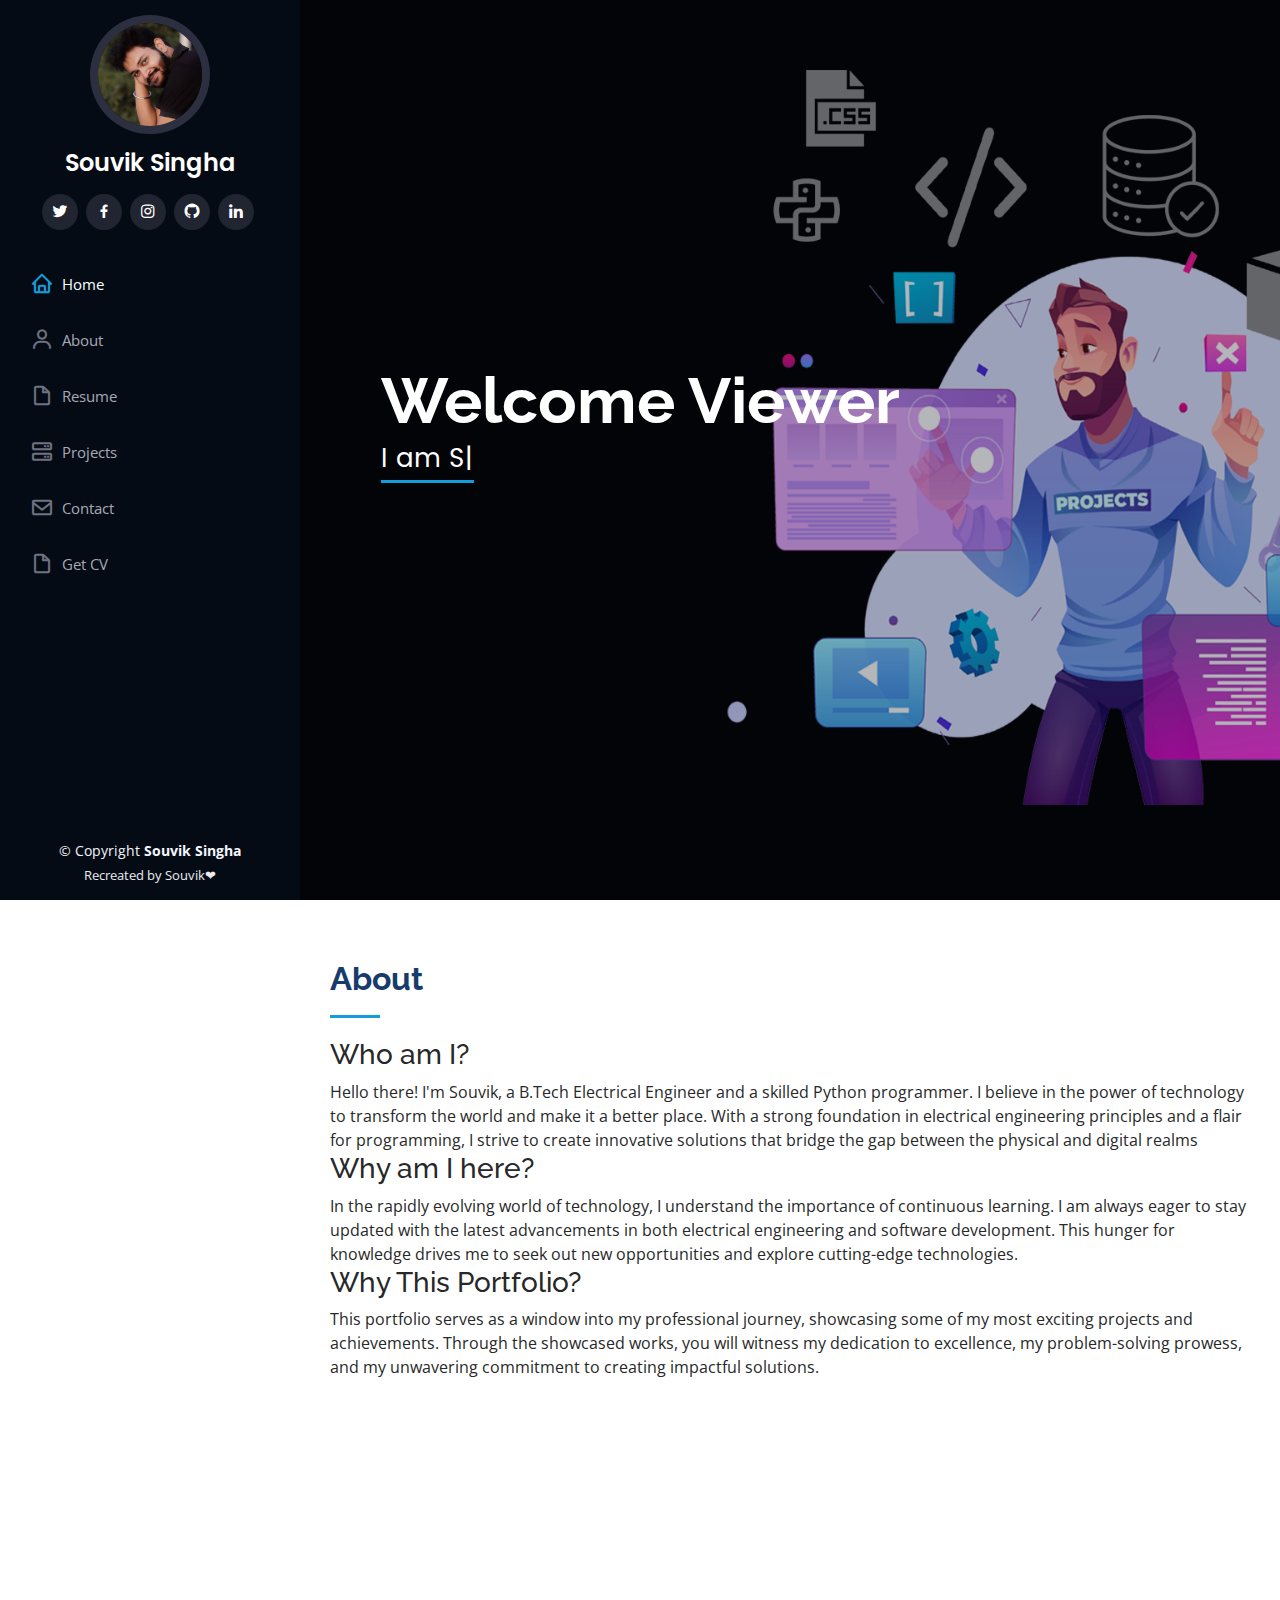
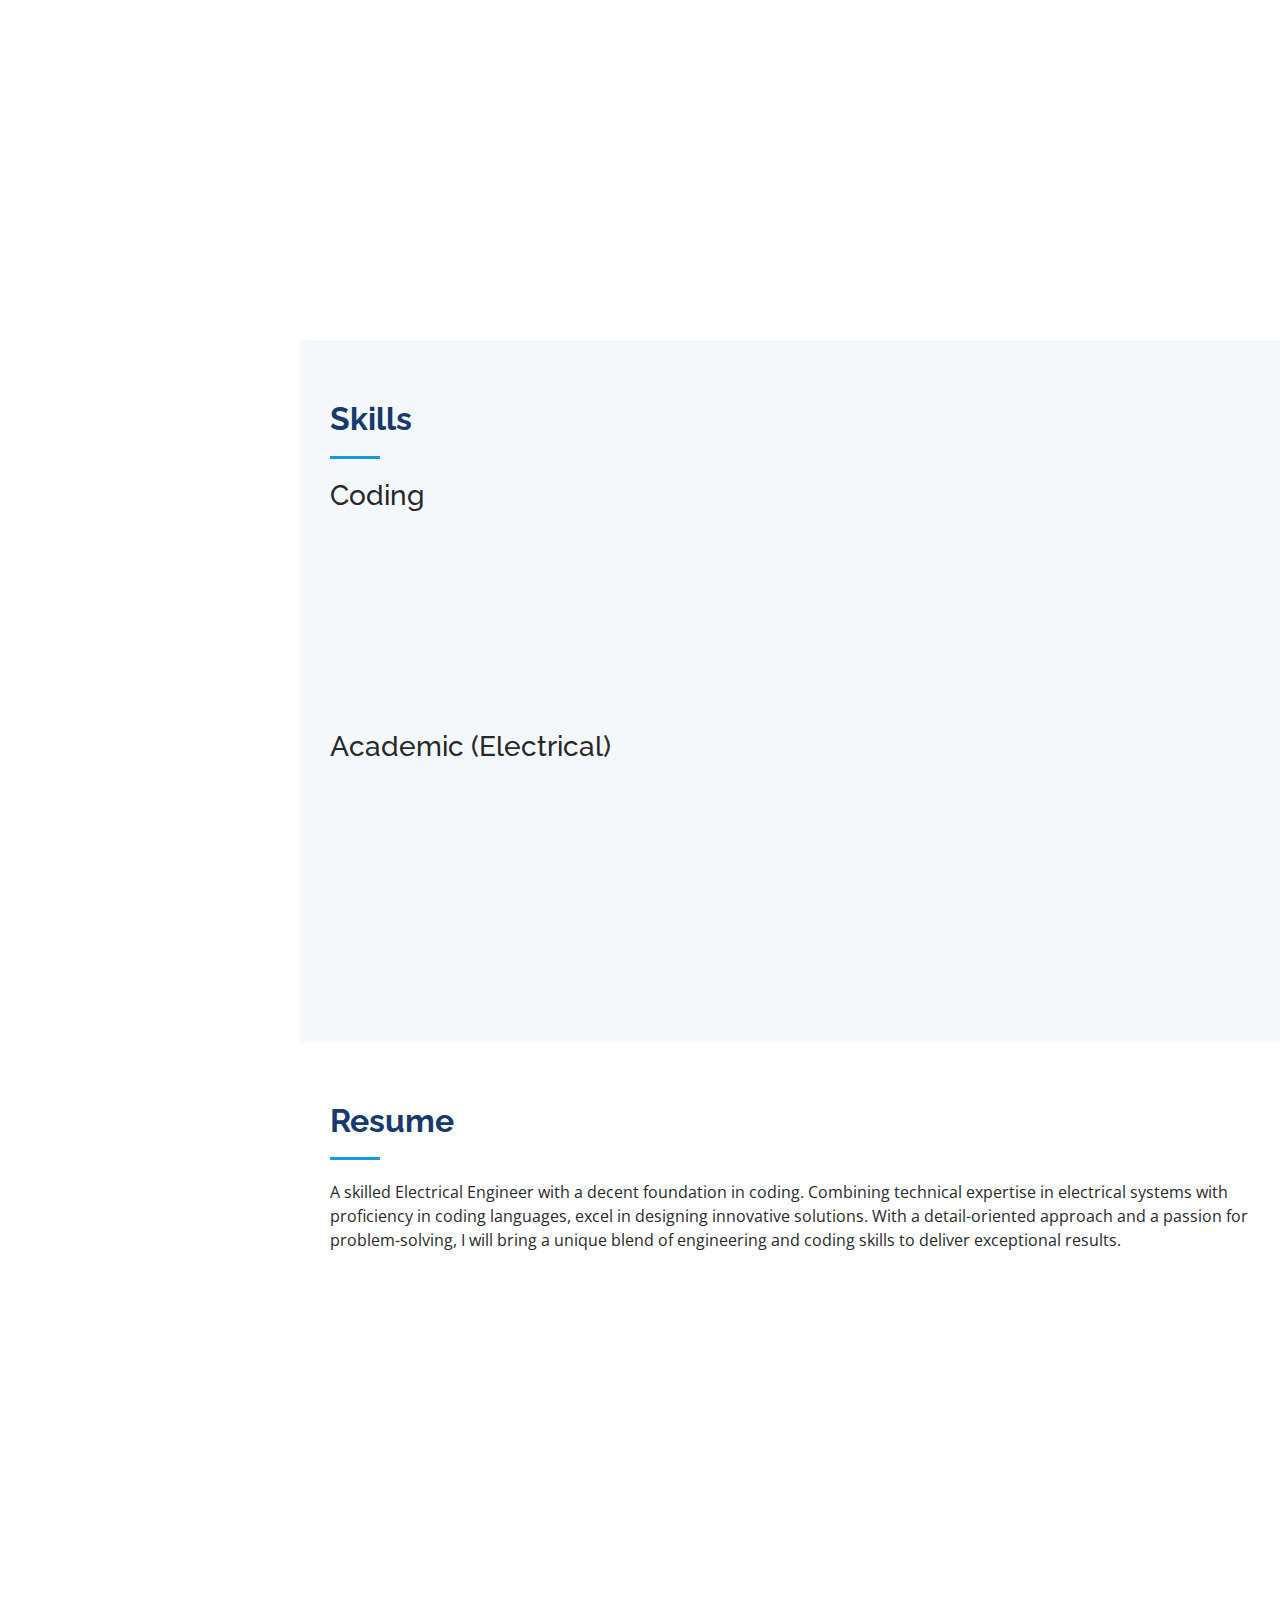
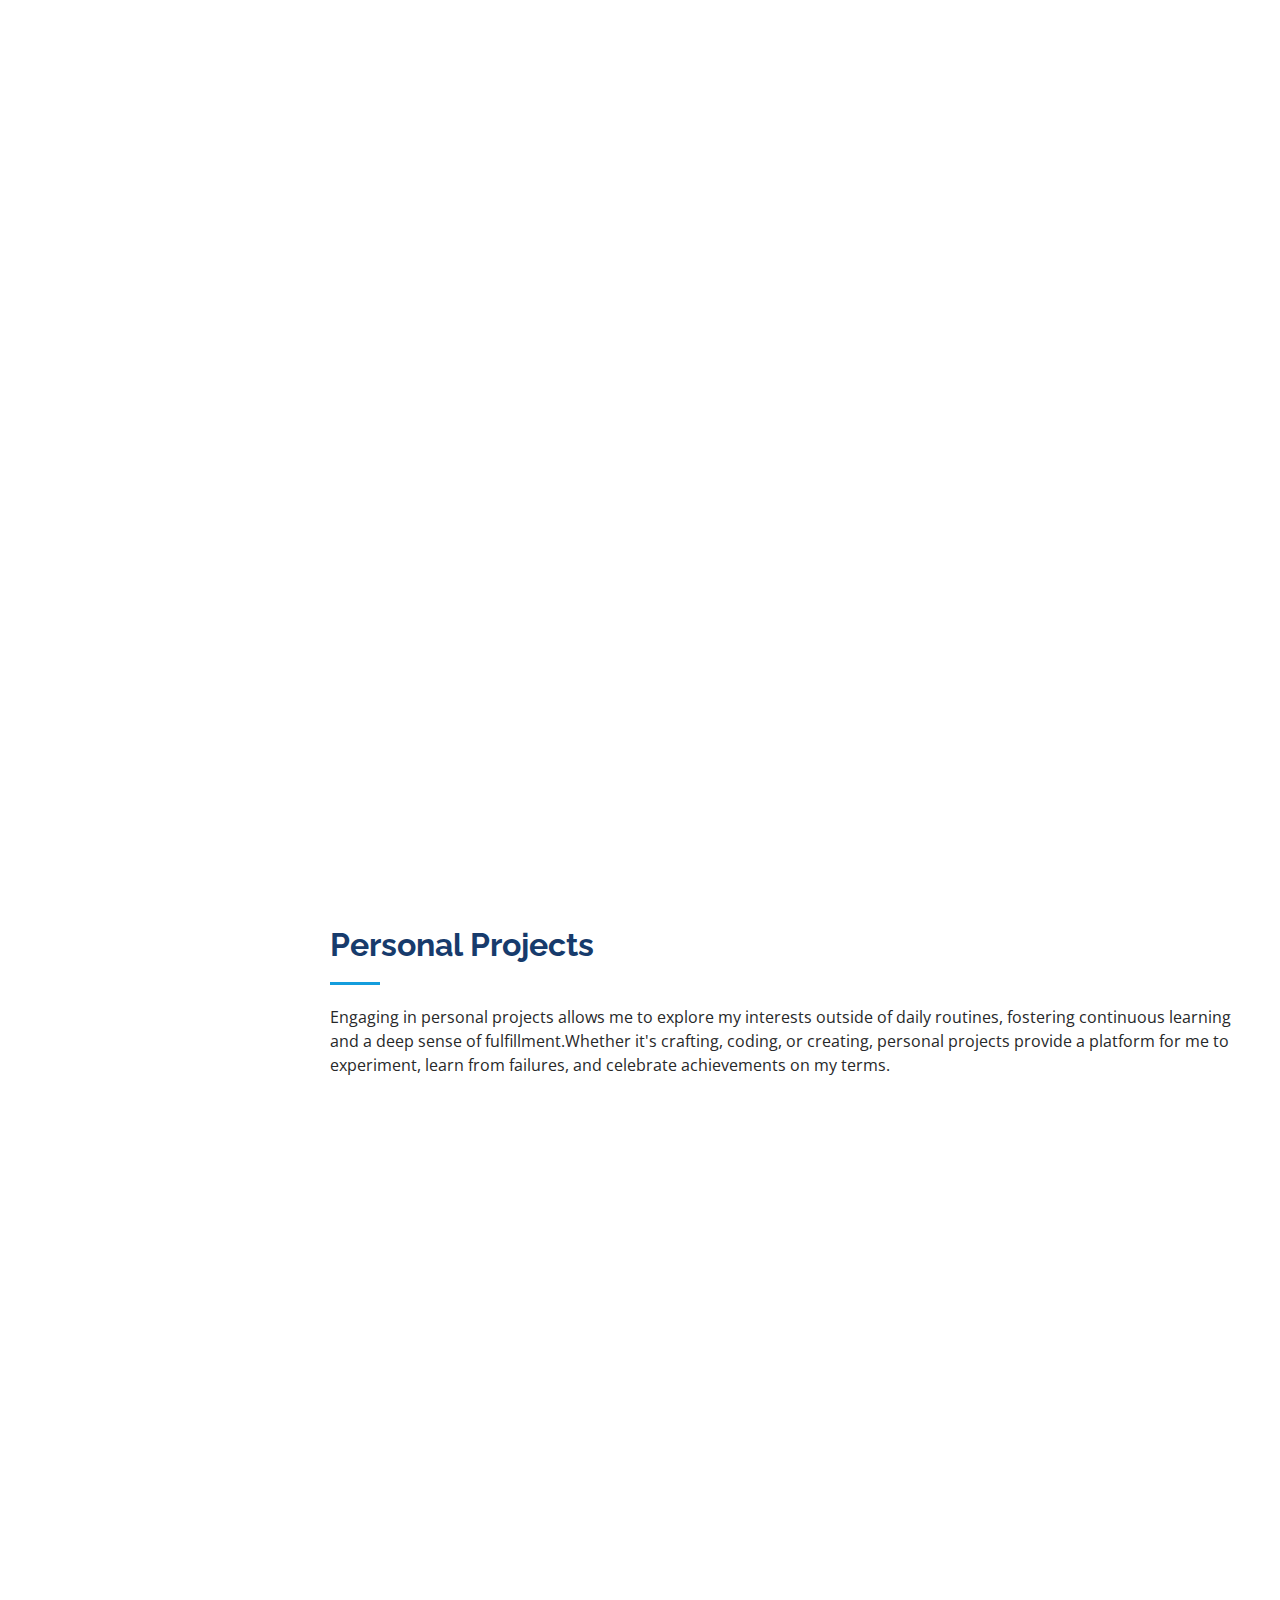
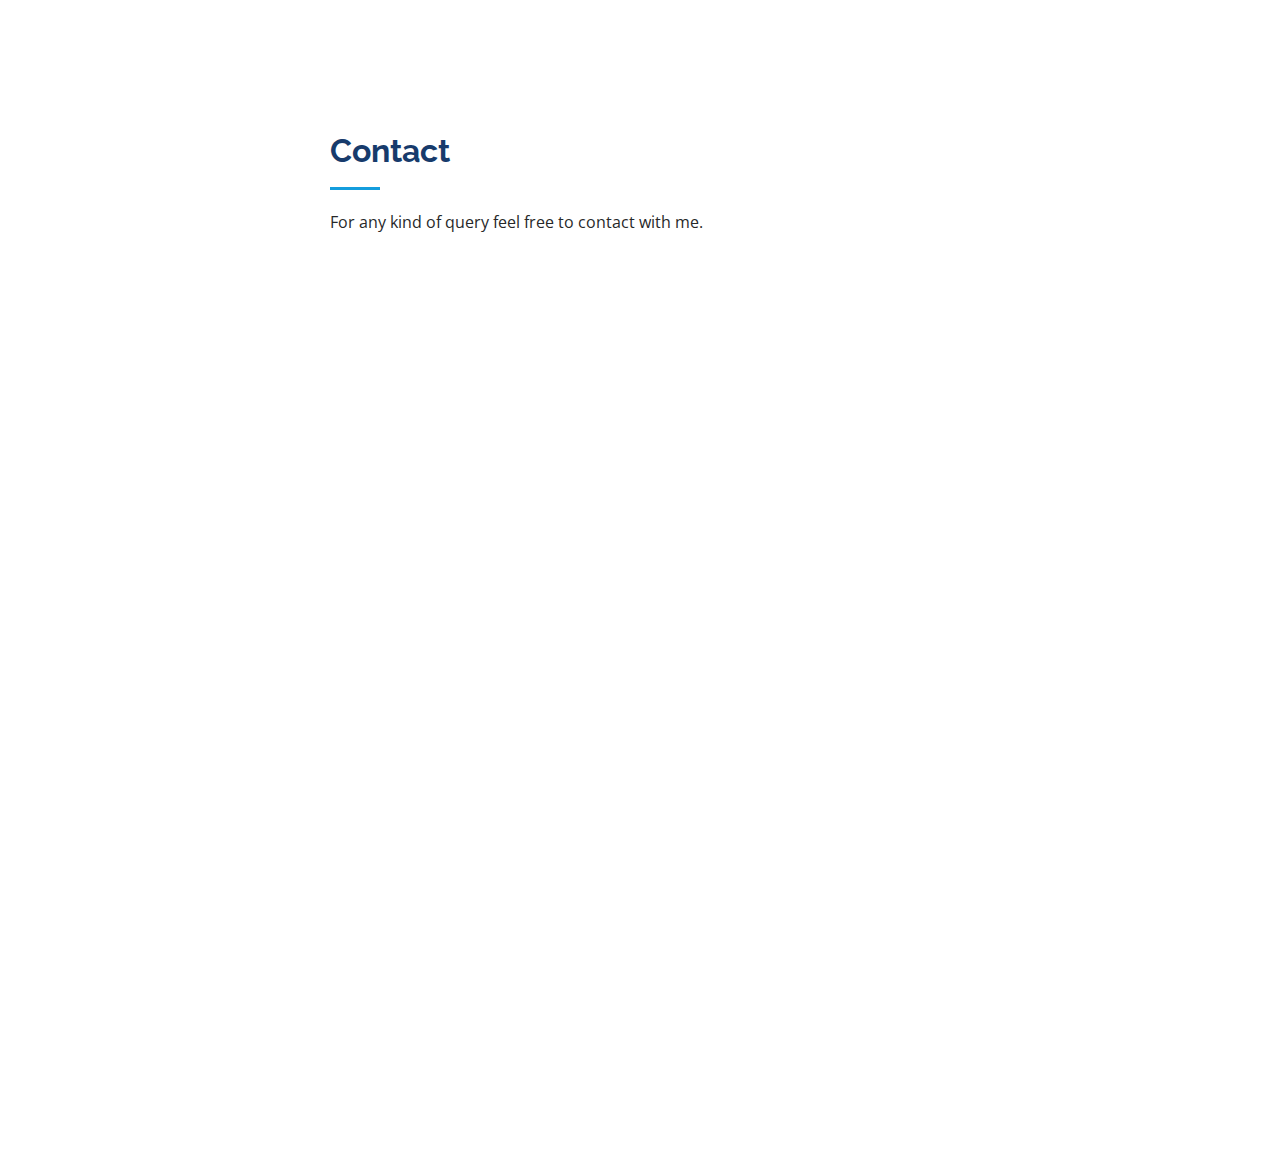
<file: templates/index.html>
<!DOCTYPE html>
<html lang="en">

<head>
  <meta charset="utf-8">
  <meta content="width=device-width, initial-scale=1.0" name="viewport">

  <title>Souvik - Personal Portfolio Website</title>
  <meta content="" name="description">
  <meta content="" name="keywords">

  <!-- Favicons -->
  <link href="/static/assets/img/favicon.png" rel="icon">
  <link href="/static/assets/img/apple-touch-icon.png" rel="apple-touch-icon">

  <!-- Google Fonts -->
  <link href="https://fonts.googleapis.com/css?family=Open+Sans:300,300i,400,400i,600,600i,700,700i|Raleway:300,300i,400,400i,500,500i,600,600i,700,700i|Poppins:300,300i,400,400i,500,500i,600,600i,700,700i" rel="stylesheet">

  <!-- Vendor CSS Files -->
  <link href="/static/assets/vendor/aos/aos.css" rel="stylesheet">
  <link href="/static/assets/vendor/bootstrap/css/bootstrap.min.css" rel="stylesheet">
  <link href="/static/assets/vendor/bootstrap-icons/bootstrap-icons.css" rel="stylesheet">
  <link href="/static/assets/vendor/boxicons/css/boxicons.min.css" rel="stylesheet">
  <link href="/static/assets/vendor/glightbox/css/glightbox.min.css" rel="stylesheet">
  <link href="/static/assets/vendor/swiper/swiper-bundle.min.css" rel="stylesheet">

  <!-- Template Main CSS File -->
  <link href="/static/assets/css/style.css" rel="stylesheet">
  
</head>

<body>

  <!-- ======= Mobile nav toggle button ======= -->
  <i class="bi bi-list mobile-nav-toggle d-xl-none"></i>

  <!-- ======= Header ======= -->
  <header id="header">
    <div class="d-flex flex-column">

      <div class="profile">
        <img src="/static/assets/img/profile.jpg" alt="" class="img-fluid rounded-circle">
        <h1 class="text-light"><a href="index.html">Souvik Singha</a></h1>
        <div class="social-links mt-3 text-center">
          <a href="/lost" class="twitter"><i class="bx bxl-twitter"></i></a>
          <a href="/lost" class="facebook"><i class="bx bxl-facebook"></i></a>
          <a href="/lost" class="instagram"><i class="bx bxl-instagram"></i></a>
          <a href="https://github.com/ssouvik577" target="_blank" class="google-plus"><i class="bx bxl-github"></i></a>
          <a href="https://www.linkedin.com/in/souvik-singha-5a1a78282" target="_blank" class="linkedin"><i class="bx bxl-linkedin"></i></a>
        </div>
      </div>

      <nav id="navbar" class="nav-menu navbar">
        <ul>
          <li><a href="#hero" class="nav-link scrollto active"><i class="bx bx-home"></i> <span>Home</span></a></li>
          <li><a href="#about" class="nav-link scrollto"><i class="bx bx-user"></i> <span>About</span></a></li>
          <li><a href="#resume" class="nav-link scrollto"><i class="bx bx-file-blank"></i> <span>Resume</span></a></li>
          <li><a href="#services" class="nav-link scrollto"><i class="bx bx-server"></i> <span>Projects</span></a></li>
          <li><a href="#contact" class="nav-link scrollto"><i class="bx bx-envelope"></i> <span>Contact</span></a></li>
          <li><a href="https://drive.google.com/file/d/1aN2WbWzpjZ_e1jFoTq-DV6r9nFKYiNbN/view?usp=sharing" target="_blank" class="nav-link scrollto"><i class="bx bx-file-blank"></i> <span>Get CV</span></a></li>
        </ul>
      </nav><!-- .nav-menu -->
    </div>
  </header><!-- End Header -->

  <!-- ======= Hero Section ======= -->
  <section id="hero" class="d-flex flex-column justify-content-center align-items-center">
    <div class="hero-container" data-aos="fade-in">
      <h1>Welcome Viewer</h1>
      <p><span class="typed" data-typed-items="I am Souvik Singha, An Electrical Engineer, And a Passionate Coder!"></span></p>
    </div>
  </section><!-- End Hero -->

  <main id="main">

    <!-- ======= About Section ======= -->
    <section id="about" class="about">
      <div class="container">

        <div class="section-title">
          <h2>About</h2>
          <h3>Who am I?</h3>
          <p>Hello there! I'm Souvik, a B.Tech Electrical Engineer and a skilled Python programmer. I believe in
            the power of technology to transform the world and make it a better place. With a strong foundation
            in electrical engineering principles and a flair for programming, I strive to create innovative
            solutions that bridge the gap between the physical and digital realms</p>
          <h3>Why am I here? </h3>
          <p>In the rapidly evolving world of technology, I understand the importance of continuous learning. I
            am always eager to stay updated with the latest advancements in both electrical engineering and
            software development. This hunger for knowledge drives me to seek out new opportunities and explore
            cutting-edge technologies.
          <h3>Why This Portfolio?</h3>
          <p>
            This portfolio serves as a window into my professional journey, showcasing some of my most exciting
            projects and achievements. Through the showcased works, you will witness my dedication to
            excellence, my problem-solving prowess, and my unwavering commitment to creating impactful
            solutions.
          </p>
          </div>

        <div class="row">
          <div class="col-lg-4" data-aos="fade-right">
            <img src="/static/assets/img/pro1.png" class="img-fluid" alt="">
          </div>
          <div class="col-lg-8 pt-4 pt-lg-0 content" data-aos="fade-left">
            <h3>Electrical Engineer &amp; Python Developer.</h3>
            <p class="fst-italic">
              An adept electrical engineer with a flair for Python coding. They masterfully navigate the realms of circuits and systems, while their expertise in Python allows them to craft elegant solutions to intricate problems. This dual proficiency showcases their versatility and commitment to technological innovation.
            </p>
            <div class="row">
              <div class="col-lg-6">
                <ul>
                  <li><i class="bi bi-chevron-right"></i> <strong>Birthday:</strong> <span>26 May 1999</span></li>
                  <li><i class="bi bi-chevron-right"></i> <strong>Website:</strong> <span>www.example.com</span></li>
                  <li><i class="bi bi-chevron-right"></i> <strong>Phone:</strong> <span>+91 9874789836</span></li>
                  <li><i class="bi bi-chevron-right"></i> <strong>City:</strong> <span>Kolkata, West Bengal</span></li>
                </ul>
              </div>
              <div class="col-lg-6">
                <ul>
                  <li><i class="bi bi-chevron-right"></i> <strong>Age:</strong> <span>24</span></li>
                  <li><i class="bi bi-chevron-right"></i> <strong>Degree:</strong> <span>Bachelor's</span></li>
                  <li><i class="bi bi-chevron-right"></i> <strong>Email:</strong> <span>singhasouvik58@gmail.com</span></li>
                  <li><i class="bi bi-chevron-right"></i> <strong>Freelance:</strong> <span>Available</span></li>
                </ul>
              </div>
            </div>
            <p>
              Throughout my academic journey, I have gained a solid foundation in electrical engineering principles and developed proficiency in various software tools and programming languages, including [mention specific tools or languages relevant to the job]. My coursework and projects have provided me with hands-on experience in designing, analyzing, and troubleshooting electrical systems, which I believe will be invaluable in a real-world work environment.
            </p>
          </div>
        </div>

      </div>
    </section><!-- End About Section -->

    <!-- ======= Facts Section ======= -->
    <!-- End Facts Section -->

    <!-- ======= Skills Section ======= -->
    <section id="skills" class="skills section-bg">
      <div class="container">

        <div class="section-title">
          <h2>Skills</h2>
          <h3>Coding</h3>
        </div>

        <div class="row skills-content">

          <div class="col-lg-6" data-aos="fade-up">

            <div class="progress">
              <span class="skill">PYTHON <i class="val">90%</i></span>
              <div class="progress-bar-wrap">
                <div class="progress-bar" role="progressbar" aria-valuenow="100" aria-valuemin="0" aria-valuemax="100"></div>
              </div>
            </div>

            <div class="progress">
              <span class="skill">HTML <i class="val">90%</i></span>
              <div class="progress-bar-wrap">
                <div class="progress-bar" role="progressbar" aria-valuenow="90" aria-valuemin="0" aria-valuemax="100"></div>
              </div>
            </div>

            <div class="progress">
              <span class="skill">CSS <i class="val">70%</i></span>
              <div class="progress-bar-wrap">
                <div class="progress-bar" role="progressbar" aria-valuenow="75" aria-valuemin="0" aria-valuemax="100"></div>
              </div>
            </div>

          </div>

          <div class="col-lg-6" data-aos="fade-up" data-aos-delay="100">

            <div class="progress">
              <span class="skill">MySQL <i class="val">80%</i></span>
              <div class="progress-bar-wrap">
                <div class="progress-bar" role="progressbar" aria-valuenow="80" aria-valuemin="0" aria-valuemax="100"></div>
              </div>
            </div>

            <div class="progress">
              <span class="skill">AWS <i class="val">60%</i></span>
              <div class="progress-bar-wrap">
                <div class="progress-bar" role="progressbar" aria-valuenow="90" aria-valuemin="0" aria-valuemax="100"></div>
              </div>
            </div>

            <div class="progress">
              <span class="skill">Photoshop <i class="val">55%</i></span>
              <div class="progress-bar-wrap">
                <div class="progress-bar" role="progressbar" aria-valuenow="55" aria-valuemin="0" aria-valuemax="100"></div>
              </div>
            </div>

          </div>
          <div class="section-title">
            <h3>Academic (Electrical)</h3>
          </div>
  
          <div class="row skills-content">
  
            <div class="col-lg-6" data-aos="fade-up">
  
              <div class="progress">
                <span class="skill">AUTOCAD <i class="val">80%</i></span>
                <div class="progress-bar-wrap">
                  <div class="progress-bar" role="progressbar" aria-valuenow="100" aria-valuemin="0" aria-valuemax="100"></div>
                </div>
              </div>
  
              <div class="progress">
                <span class="skill">DIALUX <i class="val">90%</i></span>
                <div class="progress-bar-wrap">
                  <div class="progress-bar" role="progressbar" aria-valuenow="90" aria-valuemin="0" aria-valuemax="100"></div>
                </div>
              </div>
  
              <div class="progress">
                <span class="skill">PVSyst <i class="val">70%</i></span>
                <div class="progress-bar-wrap">
                  <div class="progress-bar" role="progressbar" aria-valuenow="75" aria-valuemin="0" aria-valuemax="100"></div>
                </div>
              </div>
  
            </div>
        </div>

      </div>
    </section><!-- End Skills Section -->

    <!-- ======= Resume Section ======= -->
    <section id="resume" class="resume">
      <div class="container">

        <div class="section-title">
          <h2>Resume</h2>
          <p>A skilled Electrical Engineer with a decent foundation in coding. Combining technical expertise in electrical systems with proficiency in
            coding languages, excel in designing innovative solutions. With a detail-oriented approach and a passion for problem-solving, I will bring a
            unique blend of engineering and coding skills to deliver exceptional results.</p>
        </div>

        <div class="row">
          <div class="col-lg-6" data-aos="fade-up">
            <h3 class="resume-title">Sumary</h3>
            <div class="resume-item pb-0">
              <h4>Souvik Singha</h4>
              <p><em>A fresh Graduate Electrical Engineer, having knowledge of Python and other Coding Languages</em></p>
              <ul>
                <li>Baruipur, Kolkata-144</li>
                <li>+91 9874789836</li>
                <li>singhasouvik58@gmail.com</li>
              </ul> 
            </div>

            <h3 class="resume-title">Education</h3>
            <div class="resume-item">
              <h4>Bachelor of Technology in Electrical Engineering</h4>
              <h5>2020 - 2023</h5>
              <p><em>Gargi memorial Institute Of Technology</em></p>
              <p>Maulana Abul Kalam Azad University of Technology, West Bengal</p>
            </div>
            <div class="resume-item">
              <h4>Diploma in in Electrical Engineering</h4>
              <h5>2017 - 2020</h5>
              <p><em>Baruipur Governmenyt Polytechnic</em></p>
              <p>West Bengal State Council of Technical &
                Vocational Education and Skill Development, West Bengal</p>
            </div>
            <h3 class="resume-title">Trainings</h3>
            <div class="resume-item">
              <p>National Power Training Institute(NPTI)</p>
              <p><em>Skill Development Training</em></p>
            </div>
            <div class="resume-item">
              <p>International Institute for Advanced Training on
                Control & Automation</p>
              <p><em>AUTOCAD</em></p>
            </div>
            <div class="resume-item">
              <p>Multi Disciplinary Zonal Training Institute, South
                Eastern Railway, Kharagpur</p>
              <p><em>Vocational Training</em></p>
            </div>
          </div>
          <div class="col-lg-6" data-aos="fade-up" data-aos-delay="100">
            <h3 class="resume-title">Achievements</h3>
            <div class="resume-item">
              <h4><a href="https://drive.google.com/file/d/17brR_PJMhNPziwny8UMqsITMYadsxkTi/view?usp=sharing" target="_blank">Complete Python Developer:Zero to Mastery on Udemy</a></h4>
              <h5>2023</h5>
              <p><em>Udemy </em></p>
              <ul>
                <li>Basics of Python: I began with the core concepts of Python, understanding data types, variables, loops, and conditional statements, setting the stage for my Python journey.</li>
                <li>Object-Oriented Programming (OOP)</li>
                <li>Advanced Python Libraries</li>
                <li>Web Scraping</li>
                <li>Automations and Testing</li>
                <li> Web Development</li>
              </ul>
            </div>
            <div class="resume-item">
              <h4><a href="https://drive.google.com/file/d/18ym3mg_AGzqNhSuDVp1onv__m19tD-Fo/view?usp=sharing" target="_blank">Amazon Web Services: Basic</a></h4>
              <h5>2023</h5>
              <p><em>Alison</em></p>
              <ul>
                <li>Elastic Compute Cloud(EC2)</li>
                <li>AWS Lambda</li>
                <li>AWS S3</li>
                <li>AWS VPC</li>
                <li>etc.</li>
              </ul>
            </div>
            <div class="resume-item">
              <h4>Web Development : Basic on Udemy</h4>
              <h5>2023</h5>
              <p><em>Udemy</em></p>
              <ul>
                <li>HTML</li>
                <li>CSS</li>
                <li>Java Scripts</li>
                <li>Bootstrap</li>
              </ul>
            </div>
          </div>
        </div>

      </div>
    </section><!-- End Resume Section -->

    <!-- ======= Services Section ======= -->
    <section id="services" class="services">
      <div class="container">

        <div class="section-title">
          <h2>Personal Projects</h2>
          <p>Engaging in personal projects allows me to explore my interests outside of daily routines, fostering continuous learning and a deep sense of fulfillment.Whether it's crafting, coding, or creating, personal projects provide a platform for me to experiment, learn from failures, and celebrate achievements on my terms.</p>
          </div>

        <div class="row">
          <div class="col-lg-4 col-md-6 icon-box" data-aos="fade-up">
            <div class="icon"><i class="bi bi-briefcase"></i></div>
            <h4 class="title"><a href="https://github.com/ssouvik577/Calculator" target="_blank">Simple Calculator</a></h4>
            <p class="description">I have created a Simple Calculator using tkinter.</p>
          </div>
          <div class="col-lg-4 col-md-6 icon-box" data-aos="fade-up" data-aos-delay="100">
            <div class="icon"><i class="bi bi-card-checklist"></i></div>
            <h4 class="title"><a href="https://github.com/ssouvik577/ImageConverter" target="_blank">Image Converter</a></h4>
            <p class="description">Convert JPG to PNG and PNG to JPG.GUI Implementation to convert file from jpg to png using Python Approach</p>
          </div>
          <div class="col-lg-4 col-md-6 icon-box" data-aos="fade-up" data-aos-delay="200">
            <div class="icon"><i class="bi bi-bar-chart"></i></div>
            <h4 class="title"><a href="https://github.com/ssouvik577/ChatBot-Helpdesk" target="_blank">Chatbot Helpdesk</a></h4>
            <p class="description">Flask web application receives user input from an HTML form, then sends the input to the OpenAI API for generating a response. The response is displayed in a chat-like interface on the webpage. </p>
          </div>
          <div class="col-lg-4 col-md-6 icon-box" data-aos="fade-up" data-aos-delay="300">
            <div class="icon"><i class="bi bi-binoculars"></i></div>
            <h4 class="title"><a href="https://github.com/ssouvik577/Billing-Software" target="_blank">Billing Software</a></h4>
            <p class="description">
              I have developed a billing software using the Tkinter library in Python, offering an intuitive graphical interface for managing and generating invoices.</p>
          </div>
          <div class="col-lg-4 col-md-6 icon-box" data-aos="fade-up" data-aos-delay="400">
            <div class="icon"><i class="bi bi-brightness-high"></i></div>
            <h4 class="title"><a href="https://github.com/ssouvik577/insta-bot" target="_blank">Instagram Auto like Bot</a></h4>
            <p class="description">Using automated scripts to interact with websites, especially social media platforms like Instagram, might violate their terms of service, and they may take actions against accounts engaging in such activities.</p>
          </div>
          <div class="col-lg-4 col-md-6 icon-box" data-aos="fade-up" data-aos-delay="500">
            <div class="icon"><i class="bi bi-calendar4-week"></i></div>
            <h4 class="title"><a href="">Eiusmod Tempor</a></h4>
            <p class="description">Et harum quidem rerum facilis est et expedita distinctio. Nam libero tempore, cum soluta nobis est eligendi</p>
          </div>
        </div>

      </div>
    </section><!-- End Services Section -->

    <!-- ======= Testimonials Section ======= -->
    <!-- End Testimonials Section -->
    
    <!-- ======= Contact Section ======= -->
    <section id="contact" class="contact">
      <div class="container">

        <div class="section-title">
          <h2>Contact</h2>
          <p>For any kind of query feel free to contact with me.</p>
        </div>

        <div class="row" data-aos="fade-in">

          <div class="col-lg-5 d-flex align-items-stretch">
            <div class="info">
              <div class="address">
                <i class="bi bi-geo-alt"></i>
                <h4>Location:</h4>
                <p>Baruipur,Kolkata-144</p>
              </div>

              <div class="email">
                <i class="bi bi-envelope"></i>
                <h4>Email:</h4>
                <p>singhasouvik58@gmail.com</p>
              </div>

              <div class="phone">
                <i class="bi bi-phone"></i>
                <h4>Call:</h4>
                <p>+91 9874789836</p>
              </div>

              <iframe src="https://www.google.com/maps/embed?pb=!1m14!1m8!1m3!1d6205.449129732879!2d88.43813141284866!3d22.361853986128544!3m2!1i1024!2i768!4f13.1!3m3!1m2!1s0x3a026d138b9a8385%3A0x8d8e34eca6bf88be!2sBLINK%20MEDICAS%20IND!5e0!3m2!1sen!2sin!4v1692799599601!5m2!1sen!2sin" width="600" height="450" style="border:0;" allowfullscreen="" loading="lazy" referrerpolicy="no-referrer-when-downgrade" frameborder="0" style="border:0; width: 100%; height: 290px;" allowfullscreen></iframe>
            </div>

          </div>

          <div class="col-lg-7 mt-5 mt-lg-0 d-flex align-items-stretch">
            <form action="send_message" method="post" role="form" class="only_contact">
              <div class="row">
                <div class="form-group col-md-6">
                  <label for="name">Your Name</label>
                  <input type="text" name="name" placeholder="Devid Smith" class="form-control" id="name" required>
                </div>
                <div class="form-group col-md-6">
                  <label for="name">Your Email</label>
                  <input type="email" placeholder="devid@example.com" class="form-control" name="email" id="email" required>
                </div>
              </div>
              <div class="form-group">
                <label for="name">Subject</label>
                <input type="text" placeholder="Type your quarry subject" class="form-control" name="subject" id="subject" required>
              </div>
              <div class="form-group">
                <label for="name">Message</label>
                <textarea class="form-control" placeholder="Give a brief of your quarry" name="message" rows="10" required></textarea>
              </div>
              <div class="text-center"><button type="submit">Send Message</button></div>
            </form>
          </div>
        </div>
      </div>
    </section>
    <!-- End Contact Section -->

  </main>
  <!-- End #main -->

  <!-- ======= Footer ======= -->
  <footer id="footer">
    <div class="container">
      <div class="copyright">
        &copy; Copyright <strong><span>Souvik Singha</span></strong>
      </div>
      <div class="credits">
        Recreated by Souvik❤
      </div>
    </div>
  </footer><!-- End  Footer -->

  <a href="#" class="back-to-top d-flex align-items-center justify-content-center"><i class="bi bi-arrow-up-short"></i></a>

  <!-- Vendor JS Files -->
  <script src="/static/assets/vendor/purecounter/purecounter_vanilla.js"></script>
  <script src="/static/assets/vendor/aos/aos.js"></script>
  <script src="/static/assets/vendor/bootstrap/js/bootstrap.bundle.min.js"></script>
  <script src="/static/assets/vendor/glightbox/js/glightbox.min.js"></script>
  <script src="/static/assets/vendor/isotope-layout/isotope.pkgd.min.js"></script>
  <script src="/static/assets/vendor/swiper/swiper-bundle.min.js"></script>
  <script src="/static/assets/vendor/typed.js/typed.umd.js"></script>
  <script src="/static/assets/vendor/waypoints/noframework.waypoints.js"></script>
  <script src="/static/assets/vendor/php-email-form/validate.js"></script>

  <!-- Template Main JS File -->
  <script src="/static/assets/js/main.js"></script>

</body>
</html>
</file>
<file: static/assets/css/style.css>
/**
* Template Name: iPortfolio
* Updated: Jul 27 2023 with Bootstrap v5.3.1
* Template URL: https://bootstrapmade.com/iportfolio-bootstrap-portfolio-websites-template/
* Author: BootstrapMade.com
* License: https://bootstrapmade.com/license/
*/

/*--------------------------------------------------------------
# General
--------------------------------------------------------------*/
body {
  font-family: "Open Sans", sans-serif;
  color: #272829;
}

a {
  color: #149ddd;
  text-decoration: none;
}

a:hover {
  color: #37b3ed;
  text-decoration: none;
}

h1,
h2,
h3,
h4,
h5,
h6 {
  font-family: "Raleway", sans-serif;
}

/*--------------------------------------------------------------
# Back to top button
--------------------------------------------------------------*/
.back-to-top {
  position: fixed;
  visibility: hidden;
  opacity: 0;
  right: 15px;
  bottom: 15px;
  z-index: 996;
  background: #149ddd;
  width: 40px;
  height: 40px;
  border-radius: 50px;
  transition: all 0.4s;
}

.back-to-top i {
  font-size: 28px;
  color: #fff;
  line-height: 0;
}

.back-to-top:hover {
  background: #2eafec;
  color: #fff;
}

.back-to-top.active {
  visibility: visible;
  opacity: 1;
}

/*--------------------------------------------------------------
# Header
--------------------------------------------------------------*/
#header {
  position: fixed;
  top: 0;
  left: 0;
  bottom: 0;
  width: 300px;
  transition: all ease-in-out 0.5s;
  z-index: 9997;
  transition: all 0.5s;
  padding: 0 15px;
  background: #040b14;
  overflow-y: auto;
}

#header .profile img {
  margin: 15px auto;
  display: block;
  width: 120px;
  border: 8px solid #2c2f3f;
}

#header .profile h1 {
  font-size: 24px;
  margin: 0;
  padding: 0;
  font-weight: 600;
  -moz-text-align-last: center;
  text-align-last: center;
  font-family: "Poppins", sans-serif;
}

#header .profile h1 a,
#header .profile h1 a:hover {
  color: #fff;
  text-decoration: none;
}

#header .profile .social-links a {
  font-size: 18px;
  display: inline-block;
  background: #212431;
  color: #fff;
  line-height: 1;
  padding: 8px 0;
  margin-right: 4px;
  border-radius: 50%;
  text-align: center;
  width: 36px;
  height: 36px;
  transition: 0.3s;
}

#header .profile .social-links a:hover {
  background: #149ddd;
  color: #fff;
  text-decoration: none;
}

#main {
  margin-left: 300px;
}

.container,
.container-fluid {
  padding-left: 30px;
  padding-right: 30px;
}

@media (max-width: 1199px) {
  #header {
    left: -300px;
  }

  #main {
    margin-left: 0;
  }

  .container,
  .container-fluid {
    padding-left: 12px;
    padding-right: 12px;
  }
}

/*--------------------------------------------------------------
# Navigation Menu
--------------------------------------------------------------*/
/* Desktop Navigation */
.nav-menu {
  padding: 30px 0 0 0;
}

.nav-menu * {
  margin: 0;
  padding: 0;
  list-style: none;
}

.nav-menu>ul>li {
  position: relative;
  white-space: nowrap;
}

.nav-menu a,
.nav-menu a:focus {
  display: flex;
  align-items: center;
  color: #a8a9b4;
  padding: 12px 15px;
  margin-bottom: 8px;
  transition: 0.3s;
  font-size: 15px;
}

.nav-menu a i,
.nav-menu a:focus i {
  font-size: 24px;
  padding-right: 8px;
  color: #6f7180;
}

.nav-menu a:hover,
.nav-menu .active,
.nav-menu .active:focus,
.nav-menu li:hover>a {
  text-decoration: none;
  color: #fff;
}

.nav-menu a:hover i,
.nav-menu .active i,
.nav-menu .active:focus i,
.nav-menu li:hover>a i {
  color: #149ddd;
}

/* Mobile Navigation */
.mobile-nav-toggle {
  position: fixed;
  right: 15px;
  top: 15px;
  z-index: 9998;
  border: 0;
  font-size: 24px;
  transition: all 0.4s;
  outline: none !important;
  background-color: #149ddd;
  color: #fff;
  width: 40px;
  height: 40px;
  display: inline-flex;
  align-items: center;
  justify-content: center;
  line-height: 0;
  border-radius: 50px;
  cursor: pointer;
}

.mobile-nav-active {
  overflow: hidden;
}

.mobile-nav-active #header {
  left: 0;
}

/*--------------------------------------------------------------
# Hero Section
--------------------------------------------------------------*/
#hero {
  width: 100%;
  height: 100vh;
  background: url("../img/bg6.png") top center;
  background-size: cover;
}

#hero:before {
  content: "";
  background: rgba(5, 13, 24, 0.3);
  position: absolute;
  bottom: 0;
  top: 0;
  left: 0;
  right: 0;
  z-index: 1;
}

#hero .hero-container {
  position: relative;
  z-index: 2;
  min-width: 300px;
}

#hero h1 {
  margin: 0 0 10px 0;
  font-size: 64px;
  font-weight: 700;
  line-height: 56px;
  color: #fff;
}

#hero p {
  color: #fff;
  margin-bottom: 50px;
  font-size: 26px;
  font-family: "Poppins", sans-serif;
}

#hero p span {
  color: #fff;
  padding-bottom: 4px;
  letter-spacing: 1px;
  border-bottom: 3px solid #149ddd;
}

@media (min-width: 1024px) {
  #hero {
    background-attachment: fixed;
  }
}

@media (max-width: 768px) {
  #hero h1 {
    font-size: 28px;
    line-height: 36px;
  }

  #hero h2 {
    font-size: 18px;
    line-height: 24px;
    margin-bottom: 30px;
  }
}

/*--------------------------------------------------------------
# Sections General
--------------------------------------------------------------*/
section {
  padding: 60px 0;
  overflow: hidden;
}

.section-bg {
  background: #f5f8fd;
}

.section-title {
  padding-bottom: 30px;
}

.section-title h2 {
  font-size: 32px;
  font-weight: bold;
  margin-bottom: 20px;
  padding-bottom: 20px;
  position: relative;
  color: #173b6c;
}

.section-title h2::after {
  content: "";
  position: absolute;
  display: block;
  width: 50px;
  height: 3px;
  background: #149ddd;
  bottom: 0;
  left: 0;
}

.section-title p {
  margin-bottom: 0;
}

/*--------------------------------------------------------------
# About
--------------------------------------------------------------*/
.about .content h3 {
  font-weight: 700;
  font-size: 26px;
  color: #173b6c;
}

.about .content ul {
  list-style: none;
  padding: 0;
}

.about .content ul li {
  margin-bottom: 20px;
  display: flex;
  align-items: center;
}

.about .content ul strong {
  margin-right: 10px;
}

.about .content ul i {
  font-size: 16px;
  margin-right: 5px;
  color: #149ddd;
  line-height: 0;
}

.about .content p:last-child {
  margin-bottom: 0;
}

/*--------------------------------------------------------------
# Facts
--------------------------------------------------------------*/
.facts {
  padding-bottom: 30px;
}

.facts .count-box {
  padding: 30px;
  width: 100%;
}

.facts .count-box i {
  display: block;
  font-size: 44px;
  color: #149ddd;
  float: left;
  line-height: 0;
}

.facts .count-box span {
  font-size: 48px;
  line-height: 40px;
  display: block;
  font-weight: 700;
  color: #050d18;
  margin-left: 60px;
}

.facts .count-box p {
  padding: 15px 0 0 0;
  margin: 0 0 0 60px;
  font-family: "Raleway", sans-serif;
  font-size: 14px;
  color: #122f57;
}

.facts .count-box a {
  font-weight: 600;
  display: block;
  margin-top: 20px;
  color: #122f57;
  font-size: 15px;
  font-family: "Poppins", sans-serif;
  transition: ease-in-out 0.3s;
}

.facts .count-box a:hover {
  color: #1f5297;
}

/*--------------------------------------------------------------
# Akills
--------------------------------------------------------------*/
.skills .progress {
  height: 60px;
  display: block;
  background: none;
  border-radius: 0;
}

.skills .progress .skill {
  padding: 0;
  margin: 0 0 6px 0;
  text-transform: uppercase;
  display: block;
  font-weight: 600;
  font-family: "Poppins", sans-serif;
  color: #050d18;
}

.skills .progress .skill .val {
  float: right;
  font-style: normal;
}

.skills .progress-bar-wrap {
  background: #dce8f8;
  height: 10px;
}

.skills .progress-bar {
  width: 1px;
  height: 10px;
  transition: 0.9s;
  background-color: #149ddd;
}

/*--------------------------------------------------------------
# Resume
--------------------------------------------------------------*/
.resume .resume-title {
  font-size: 26px;
  font-weight: 700;
  margin-top: 20px;
  margin-bottom: 20px;
  color: #050d18;
}

.resume .resume-item {
  padding: 0 0 20px 20px;
  margin-top: -2px;
  border-left: 2px solid #1f5297;
  position: relative;
}

.resume .resume-item h4 {
  line-height: 18px;
  font-size: 18px;
  font-weight: 600;
  text-transform: uppercase;
  font-family: "Poppins", sans-serif;
  color: #050d18;
  margin-bottom: 10px;
}

.resume .resume-item h5 {
  font-size: 16px;
  background: #e4edf9;
  padding: 5px 15px;
  display: inline-block;
  font-weight: 600;
  margin-bottom: 10px;
}

.resume .resume-item ul {
  padding-left: 20px;
}

.resume .resume-item ul li {
  padding-bottom: 10px;
}

.resume .resume-item:last-child {
  padding-bottom: 0;
}

.resume .resume-item::before {
  content: "";
  position: absolute;
  width: 16px;
  height: 16px;
  border-radius: 50px;
  left: -9px;
  top: 0;
  background: #fff;
  border: 2px solid #1f5297;
}

/*--------------------------------------------------------------
# Portfolio
--------------------------------------------------------------*/
.portfolio .portfolio-item {
  margin-bottom: 30px;
}

.portfolio #portfolio-flters {
  padding: 0;
  margin: 0 auto 35px auto;
  list-style: none;
  text-align: center;
  background: #fff;
  border-radius: 50px;
  padding: 2px 15px;
}

.portfolio #portfolio-flters li {
  cursor: pointer;
  display: inline-block;
  padding: 10px 15px 8px 15px;
  font-size: 14px;
  font-weight: 600;
  line-height: 1;
  text-transform: uppercase;
  color: #272829;
  margin-bottom: 5px;
  transition: all 0.3s ease-in-out;
}

.portfolio #portfolio-flters li:hover,
.portfolio #portfolio-flters li.filter-active {
  color: #149ddd;
}

.portfolio #portfolio-flters li:last-child {
  margin-right: 0;
}

.portfolio .portfolio-wrap {
  transition: 0.3s;
  position: relative;
  overflow: hidden;
  z-index: 1;
}

.portfolio .portfolio-wrap::before {
  content: "";
  background: rgba(255, 255, 255, 0.5);
  position: absolute;
  left: 0;
  right: 0;
  top: 0;
  bottom: 0;
  transition: all ease-in-out 0.3s;
  z-index: 2;
  opacity: 0;
}

.portfolio .portfolio-wrap .portfolio-links {
  opacity: 1;
  left: 0;
  right: 0;
  bottom: -60px;
  z-index: 3;
  position: absolute;
  transition: all ease-in-out 0.3s;
  display: flex;
  justify-content: center;
}

.portfolio .portfolio-wrap .portfolio-links a {
  color: #fff;
  font-size: 28px;
  text-align: center;
  background: rgba(20, 157, 221, 0.75);
  transition: 0.3s;
  width: 50%;
}

.portfolio .portfolio-wrap .portfolio-links a:hover {
  background: rgba(20, 157, 221, 0.95);
}

.portfolio .portfolio-wrap .portfolio-links a+a {
  border-left: 1px solid #37b3ed;
}

.portfolio .portfolio-wrap:hover::before {
  top: 0;
  left: 0;
  right: 0;
  bottom: 0;
  opacity: 1;
}

.portfolio .portfolio-wrap:hover .portfolio-links {
  opacity: 1;
  bottom: 0;
}

/*--------------------------------------------------------------
# Portfolio Details
--------------------------------------------------------------*/
.portfolio-details {
  padding-top: 40px;
}

.portfolio-details .portfolio-details-slider img {
  width: 100%;
}

.portfolio-details .portfolio-details-slider .swiper-pagination {
  margin-top: 20px;
  position: relative;
}

.portfolio-details .portfolio-details-slider .swiper-pagination .swiper-pagination-bullet {
  width: 12px;
  height: 12px;
  background-color: #fff;
  opacity: 1;
  border: 1px solid #149ddd;
}

.portfolio-details .portfolio-details-slider .swiper-pagination .swiper-pagination-bullet-active {
  background-color: #149ddd;
}

.portfolio-details .portfolio-info {
  padding: 30px;
  box-shadow: 0px 0 30px rgba(5, 13, 24, 0.08);
}

.portfolio-details .portfolio-info h3 {
  font-size: 22px;
  font-weight: 700;
  margin-bottom: 20px;
  padding-bottom: 20px;
  border-bottom: 1px solid #eee;
}

.portfolio-details .portfolio-info ul {
  list-style: none;
  padding: 0;
  font-size: 15px;
}

.portfolio-details .portfolio-info ul li+li {
  margin-top: 10px;
}

.portfolio-details .portfolio-description {
  padding-top: 30px;
}

.portfolio-details .portfolio-description h2 {
  font-size: 26px;
  font-weight: 700;
  margin-bottom: 20px;
}

.portfolio-details .portfolio-description p {
  padding: 0;
}

/*--------------------------------------------------------------
# Services
--------------------------------------------------------------*/
.services .icon-box {
  margin-bottom: 20px;
}

.services .icon {
  float: left;
  display: flex;
  align-items: center;
  justify-content: center;
  width: 54px;
  height: 54px;
  background: #149ddd;
  border-radius: 50%;
  transition: 0.5s;
  border: 1px solid #149ddd;
}

.services .icon i {
  color: #fff;
  font-size: 24px;
  line-height: 0;
}

.services .icon-box:hover .icon {
  background: #fff;
}

.services .icon-box:hover .icon i {
  color: #149ddd;
}

.services .title {
  margin-left: 80px;
  font-weight: 700;
  margin-bottom: 15px;
  font-size: 18px;
}

.services .title a {
  color: #343a40;
}

.services .title a:hover {
  color: #149ddd;
}

.services .description {
  margin-left: 80px;
  line-height: 24px;
  font-size: 14px;
}

/*--------------------------------------------------------------
# Testimonials
--------------------------------------------------------------*/
.testimonials .testimonials-carousel,
.testimonials .testimonials-slider {
  overflow: hidden;
}

.testimonials .testimonial-item {
  box-sizing: content-box;
  text-align: center;
  min-height: 320px;
}

.testimonials .testimonial-item .testimonial-img {
  width: 90px;
  border-radius: 50%;
  margin: 0 auto;
}

.testimonials .testimonial-item h3 {
  font-size: 18px;
  font-weight: bold;
  margin: 10px 0 5px 0;
  color: #111;
}

.testimonials .testimonial-item h4 {
  font-size: 14px;
  color: #999;
  margin: 0;
}

.testimonials .testimonial-item .quote-icon-left,
.testimonials .testimonial-item .quote-icon-right {
  color: #c3e8fa;
  font-size: 26px;
}

.testimonials .testimonial-item .quote-icon-left {
  display: inline-block;
  left: -5px;
  position: relative;
}

.testimonials .testimonial-item .quote-icon-right {
  display: inline-block;
  right: -5px;
  position: relative;
  top: 10px;
}

.testimonials .testimonial-item p {
  font-style: italic;
  margin: 0 15px 15px 15px;
  padding: 20px;
  background: #fff;
  position: relative;
  margin-bottom: 35px;
  border-radius: 6px;
  box-shadow: 0px 2px 15px rgba(0, 0, 0, 0.1);
}

.testimonials .testimonial-item p::after {
  content: "";
  width: 0;
  height: 0;
  border-top: 20px solid #fff;
  border-right: 20px solid transparent;
  border-left: 20px solid transparent;
  position: absolute;
  bottom: -20px;
  left: calc(50% - 20px);
}

.testimonials .swiper-pagination {
  margin-top: 20px;
  position: relative;
}

.testimonials .swiper-pagination .swiper-pagination-bullet {
  width: 12px;
  height: 12px;
  background-color: #fff;
  opacity: 1;
  border: 1px solid #149ddd;
}

.testimonials .swiper-pagination .swiper-pagination-bullet-active {
  background-color: #149ddd;
}

/*--------------------------------------------------------------
# Contact
--------------------------------------------------------------*/
.contact {
  padding-bottom: 130px;
}

.contact .info {
  padding: 30px;
  background: #fff;
  width: 100%;
  box-shadow: 0 0 24px 0 rgba(0, 0, 0, 0.12);
}

.contact .info i {
  font-size: 20px;
  color: #149ddd;
  float: left;
  width: 44px;
  height: 44px;
  background: #dff3fc;
  display: flex;
  justify-content: center;
  align-items: center;
  border-radius: 50px;
  transition: all 0.3s ease-in-out;
}

.contact .info h4 {
  padding: 0 0 0 60px;
  font-size: 22px;
  font-weight: 600;
  margin-bottom: 5px;
  color: #050d18;
}

.contact .info p {
  padding: 0 0 10px 60px;
  margin-bottom: 20px;
  font-size: 14px;
  color: #173b6c;
}

.contact .info .email p {
  padding-top: 5px;
}

.contact .info .social-links {
  padding-left: 60px;
}

.contact .info .social-links a {
  font-size: 18px;
  display: inline-block;
  background: #333;
  color: #fff;
  line-height: 1;
  padding: 8px 0;
  border-radius: 50%;
  text-align: center;
  width: 36px;
  height: 36px;
  transition: 0.3s;
  margin-right: 10px;
}

.contact .info .social-links a:hover {
  background: #149ddd;
  color: #fff;
}

.contact .info .email:hover i,
.contact .info .address:hover i,
.contact .info .phone:hover i {
  background: #149ddd;
  color: #fff;
}

.contact .only_contact {
  width: 100%;
  padding: 30px;
  background: #fff;
  box-shadow: 0 0 24px 0 rgba(0, 0, 0, 0.12);
}

.contact .only_contact .form-group {
  padding-bottom: 8px;
}

.contact .only_contact .validate {
  display: none;
  color: red;
  margin: 0 0 15px 0;
  font-weight: 400;
  font-size: 13px;
}

.contact .only_contact .error-message {
  display: none;
  color: #fff;
  background: #ed3c0d;
  text-align: left;
  padding: 15px;
  font-weight: 600;
}

.contact .only_contact .error-message br+br {
  margin-top: 25px;
}

.contact .only_contact .sent-message {
  display: none;
  color: #fff;
  background: #18d26e;
  text-align: center;
  padding: 15px;
  font-weight: 600;
}

.contact .only_contact .loading {
  display: none;
  background: #fff;
  text-align: center;
  padding: 15px;
}

.contact .only_contact .loading:before {
  content: "";
  display: inline-block;
  border-radius: 50%;
  width: 24px;
  height: 24px;
  margin: 0 10px -6px 0;
  border: 3px solid #18d26e;
  border-top-color: #eee;
  animation: animate-loading 1s linear infinite;
}

.contact .only_contact .form-group {
  margin-bottom: 15px;
}

.contact .only_contact label {
  padding-bottom: 8px;
}

.contact .only_contact input,
.contact .only_contact textarea {
  border-radius: 0;
  box-shadow: none;
  font-size: 14px;
}

.contact .only_contact input {
  height: 44px;
}

.contact .only_contact textarea {
  padding: 10px 15px;
}

.contact .only_contact button[type=submit] {
  background: #149ddd;
  border: 0;
  padding: 10px 24px;
  color: #fff;
  transition: 0.4s;
  border-radius: 4px;
}

.contact .only_contact button[type=submit]:hover {
  background: #37b3ed;
}

@keyframes animate-loading {
  0% {
    transform: rotate(0deg);
  }

  100% {
    transform: rotate(360deg);
  }
}

/*--------------------------------------------------------------
# Breadcrumbs
--------------------------------------------------------------*/
.breadcrumbs {
  padding: 20px 0;
  background: #f9f9f9;
}

.breadcrumbs h2 {
  font-size: 26px;
  font-weight: 300;
}

.breadcrumbs ol {
  display: flex;
  flex-wrap: wrap;
  list-style: none;
  padding: 0;
  margin: 0;
  font-size: 15px;
}

.breadcrumbs ol li+li {
  padding-left: 10px;
}

.breadcrumbs ol li+li::before {
  display: inline-block;
  padding-right: 10px;
  color: #0e2442;
  content: "/";
}

@media (max-width: 768px) {
  .breadcrumbs .d-flex {
    display: block !important;
  }

  .breadcrumbs ol {
    display: block;
  }

  .breadcrumbs ol li {
    display: inline-block;
  }
}

/*--------------------------------------------------------------
# Footer
--------------------------------------------------------------*/
#footer {
  padding: 15px;
  color: #f4f6fd;
  font-size: 14px;
  position: fixed;
  left: 0;
  bottom: 0;
  width: 300px;
  z-index: 9999;
  background: #040b14;
}

#footer .copyright {
  text-align: center;
}

#footer .credits {
  padding-top: 5px;
  text-align: center;
  font-size: 13px;
  color: #eaebf0;
}

@media (max-width: 1199px) {
  #footer {
    position: static;
    width: auto;
    padding-right: 20px 15px;
  }
}
</file>
